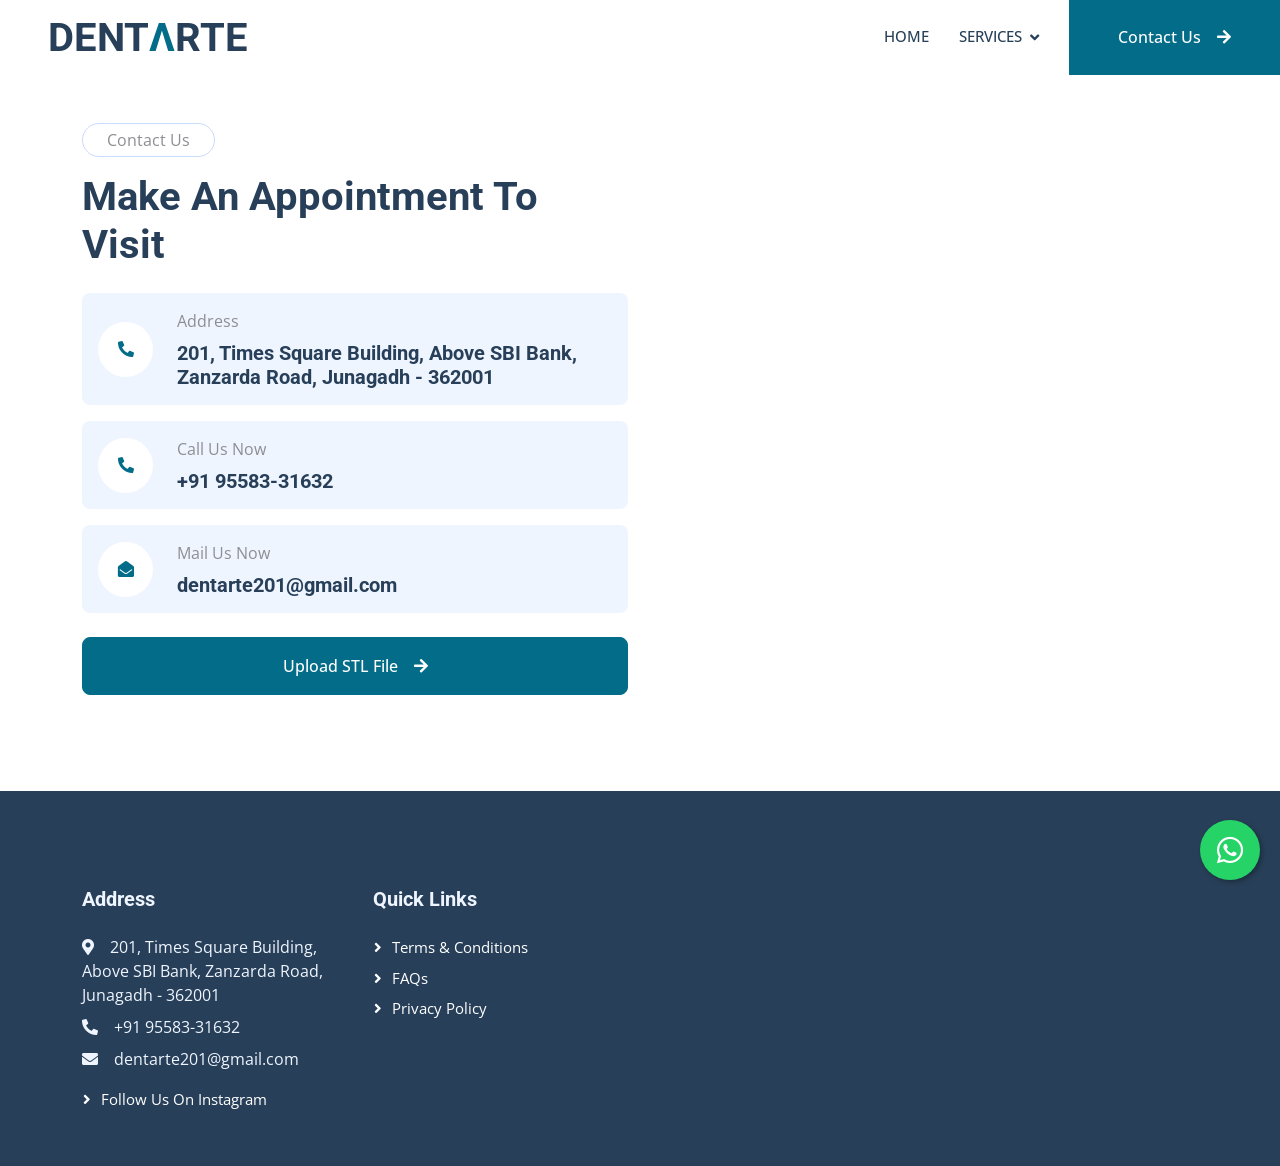
<file: contact.html>
<!DOCTYPE html>
<html lang="en">

<head>
    <meta charset="utf-8">
    <title>DENTARTE</title>
    <meta content="width=device-width, initial-scale=1.0" name="viewport">
    <meta content="" name="keywords">
    <meta content="" name="description">

    <!-- Favicon -->
    <link href="img/favicon.ico" rel="icon">

    <!-- Google Web Fonts -->
    <link rel="preconnect" href="https://fonts.googleapis.com">
    <link rel="preconnect" href="https://fonts.gstatic.com" crossorigin>
    <link href="https://fonts.googleapis.com/css2?family=Open+Sans:wght@400;500&family=Roboto:wght@500;700;900&display=swap" rel="stylesheet"> 

    <!-- Icon Font Stylesheet -->
    <link href="https://cdnjs.cloudflare.com/ajax/libs/font-awesome/5.10.0/css/all.min.css" rel="stylesheet">
    <link href="https://cdn.jsdelivr.net/npm/bootstrap-icons@1.4.1/font/bootstrap-icons.css" rel="stylesheet">

    <!-- Libraries Stylesheet -->
    <link href="lib/animate/animate.min.css" rel="stylesheet">
    <link href="lib/owlcarousel/assets/owl.carousel.min.css" rel="stylesheet">
    <link href="lib/tempusdominus/css/tempusdominus-bootstrap-4.min.css" rel="stylesheet" />

    <!-- Customized Bootstrap Stylesheet -->
    <link href="css/bootstrap.min.css" rel="stylesheet">

    <!-- Template Stylesheet -->
    <link href="css/style.css" rel="stylesheet">
</head>

<body>
    <!-- Spinner Start -->
    <div id="spinner" class="show bg-white position-fixed translate-middle w-100 vh-100 top-50 start-50 d-flex align-items-center justify-content-center">
        <div class="spinner-grow text-primary" style="width: 3rem; height: 3rem;" role="status">
            <span class="sr-only">Loading...</span>
        </div>
    </div>
    <!-- Spinner End -->




    <!-- Navbar Start -->
    <nav class="navbar navbar-expand-lg bg-white navbar-light sticky-top p-0 wow fadeIn" data-wow-delay="0.1s">
        <a href="index.html" class="navbar-brand d-flex align-items-center px-4 px-lg-5">
            <h1 class="m-0 text-secondary">DENT<span class="m-0 text-primary">Λ</span>RTE</h1>
        </a>
        <button type="button" class="navbar-toggler me-4" data-bs-toggle="collapse" data-bs-target="#navbarCollapse">
            <span class="navbar-toggler-icon"></span>
        </button>
        <div class="collapse navbar-collapse" id="navbarCollapse">
            <div class="navbar-nav ms-auto p-4 p-lg-0">
                <a href="index.html" class="nav-item nav-link">Home</a>
                <div class="nav-item dropdown">
                    <a href="#" class="nav-link dropdown-toggle" data-bs-toggle="dropdown">Services</a>
                    <div class="dropdown-menu rounded-0 rounded-bottom m-0">
                        <a href="service-details.html?service=crowns-bridges" class="dropdown-item">Crowns & Bridges</a>
                        <a href="service-details.html?service=implant-prosthesis" class="dropdown-item">Implant-Supported Prosthesis</a>
                        <a href="service-details.html?service=custom-abutments" class="dropdown-item">Custom Abutments</a>
                        <a href="service-details.html?service=orthodontic-tmj" class="dropdown-item">Orthodontic & TMJ Appliances</a>
                        <a href="service-details.html?service=surgical-diagnostic" class="dropdown-item">Surgical & Diagnostic Tools</a>
                        <a href="service-details.html?service=aesthetic-trial" class="dropdown-item">Aesthetic & Trial Aids</a>
                        <a href="service-details.html?service=case-planning" class="dropdown-item">Case Planning Assistance</a>
                        <a href="service-details.html?service=hybrid-denture" class="dropdown-item">Hybrid Denture Solutions</a>
                    </div>
                </div>
                <a href="contact.html" class="nav-item nav-link d-lg-none">Contact Us</a>
            </div>
            <a href="contact.html" class="btn btn-primary rounded-0 py-4 px-lg-5 d-none d-lg-block">Contact Us<i class="fa fa-arrow-right ms-3"></i></a>
        </div>
    </nav>
    <!-- Navbar End -->

    <!-- Flying Button Start -->
    <a href="https://wa.me/919558331632?text=Inquiry%20From%20The%20Website" class="whatsapp-float" target="_blank" rel="noopener">
      <i class="fab fa-whatsapp"></i>
    </a>
    <!-- Flying Button End -->




    <!-- Contact Start -->
    <div class="container-xxl py-5">
        <div class="container">
            <div class="row g-4">
                <div class="col-lg-6 wow fadeInUp" data-wow-delay="0.1s">
                    <p class="d-inline-block border rounded-pill py-1 px-4">Contact Us</p>
                    <h1 class="mb-4">Make An Appointment To Visit</h1>
                    <div class="bg-light rounded d-flex align-items-center p-3 mb-3">
                        <div class="d-flex flex-shrink-0 align-items-center justify-content-center rounded-circle bg-white" style="width: 55px; height: 55px;">
                            <i class="fa fa-phone-alt text-primary"></i>
                        </div>
                        <div class="ms-4">
                            <p class="mb-2">Address</p>
                            <h5 class="mb-0">201, Times Square Building, Above SBI Bank, Zanzarda Road, Junagadh - 362001</h5>
                        </div>
                    </div>
                    <div class="bg-light rounded d-flex align-items-center p-3 mb-3">
                        <div class="d-flex flex-shrink-0 align-items-center justify-content-center rounded-circle bg-white" style="width: 55px; height: 55px;">
                            <i class="fa fa-phone-alt text-primary"></i>
                        </div>
                        <div class="ms-4">
                            <p class="mb-2">Call Us Now</p>
                            <h5 class="mb-0">+91 95583-31632</h5>
                        </div>
                    </div>
                    <div class="bg-light rounded d-flex align-items-center p-3">
                        <div class="d-flex flex-shrink-0 align-items-center justify-content-center rounded-circle bg-white" style="width: 55px; height: 55px;">
                            <i class="fa fa-envelope-open text-primary"></i>
                        </div>
                        <div class="ms-4">
                            <p class="mb-2">Mail Us Now</p>
                            <h5 class="mb-0">dentarte201@gmail.com</h5>
                        </div>
                    </div>
                    <a href="https://forms.gle/ZaVVs6tW7pvvMtfs7" class="btn btn-primary rounded py-3 px-md-4 d-md-block mt-4 wow fadeInUp" data-wow-delay="0.1s" style="width: 100%">Upload STL File<i class="fa fa-arrow-right ms-3"></i></a>
                </div>
                <div class="col-lg-6 wow fadeIn" data-wow-delay="0.5s">
                    <div class="h-100" style="min-height: 400px;">
                        <iframe class="rounded w-100 h-100"
                        src="https://www.google.com/maps/embed?pb=!1m18!1m12!1m3!1d3711.6016171939723!2d70.43675438733241!3d21.523318929335648!2m3!1f0!2f0!3f0!3m2!1i1024!2i768!4f13.1!3m3!1m2!1s0x395801f2d85734e1%3A0x671cfcdc3a152982!2sDentarte%20Dental%20Lab!5e0!3m2!1sen!2sin!4v1758526009064!5m2!1sen!2sin"
                        frameborder="0" allowfullscreen="" aria-hidden="false"
                        tabindex="0"></iframe>
                    </div>
                </div>
            </div>
        </div>
    </div>
    <!-- Contact End -->


    <!-- Footer Start -->
    <div class="container-fluid bg-dark text-light footer mt-5 pt-5 wow fadeIn" data-wow-delay="0.1s">
        <div class="container py-5">
            <div class="row g-5">
                <div class="col-lg-3 col-md-6" style="min-width: 280px;">
                    <h5 class="text-light mb-4">Address</h5>
                    <p class="mb-2"><i class="fa fa-map-marker-alt me-3"></i>201, Times Square Building, Above SBI Bank, Zanzarda Road, Junagadh - 362001</p>
                    <p class="mb-2"><i class="fa fa-phone-alt me-3"></i>+91 95583-31632</p>
                    <p class="mb-2"><i class="fa fa-envelope me-3"></i>dentarte201@gmail.com</p>
                    <div class="d-flex pt-2">
                        <a class="btn btn-link" href="https://instagram.com/dentarte.dental.lab" target="_blank" rel="noopener">Follow us on Instagram</a>
                    </div>
                </div>
                <div class="col-lg-3 col-md-6">
                    <h5 class="text-light mb-4">Quick Links</h5>
                    <a class="btn btn-link" href="terms-and-conditions.html">Terms & Conditions</a>
                    <a class="btn btn-link" href="faqs.html">FAQs</a>
                    <a class="btn btn-link" href="privacy-policy.html">Privacy Policy</a>
                </div>
            </div>
        </div>
    </div>
    <!-- Footer End -->




    <!-- JavaScript Libraries -->
    <script src="https://code.jquery.com/jquery-3.4.1.min.js"></script>
    <script src="https://cdn.jsdelivr.net/npm/bootstrap@5.0.0/dist/js/bootstrap.bundle.min.js"></script>
    <script src="lib/wow/wow.min.js"></script>
    <script src="lib/easing/easing.min.js"></script>
    <script src="lib/waypoints/waypoints.min.js"></script>
    <script src="lib/counterup/counterup.min.js"></script>
    <script src="lib/owlcarousel/owl.carousel.min.js"></script>
    <script src="lib/tempusdominus/js/moment.min.js"></script>
    <script src="lib/tempusdominus/js/moment-timezone.min.js"></script>
    <script src="lib/tempusdominus/js/tempusdominus-bootstrap-4.min.js"></script>

    <!-- Template Javascript -->
    <script src="js/main.js"></script>
</body>

</html>
</file>
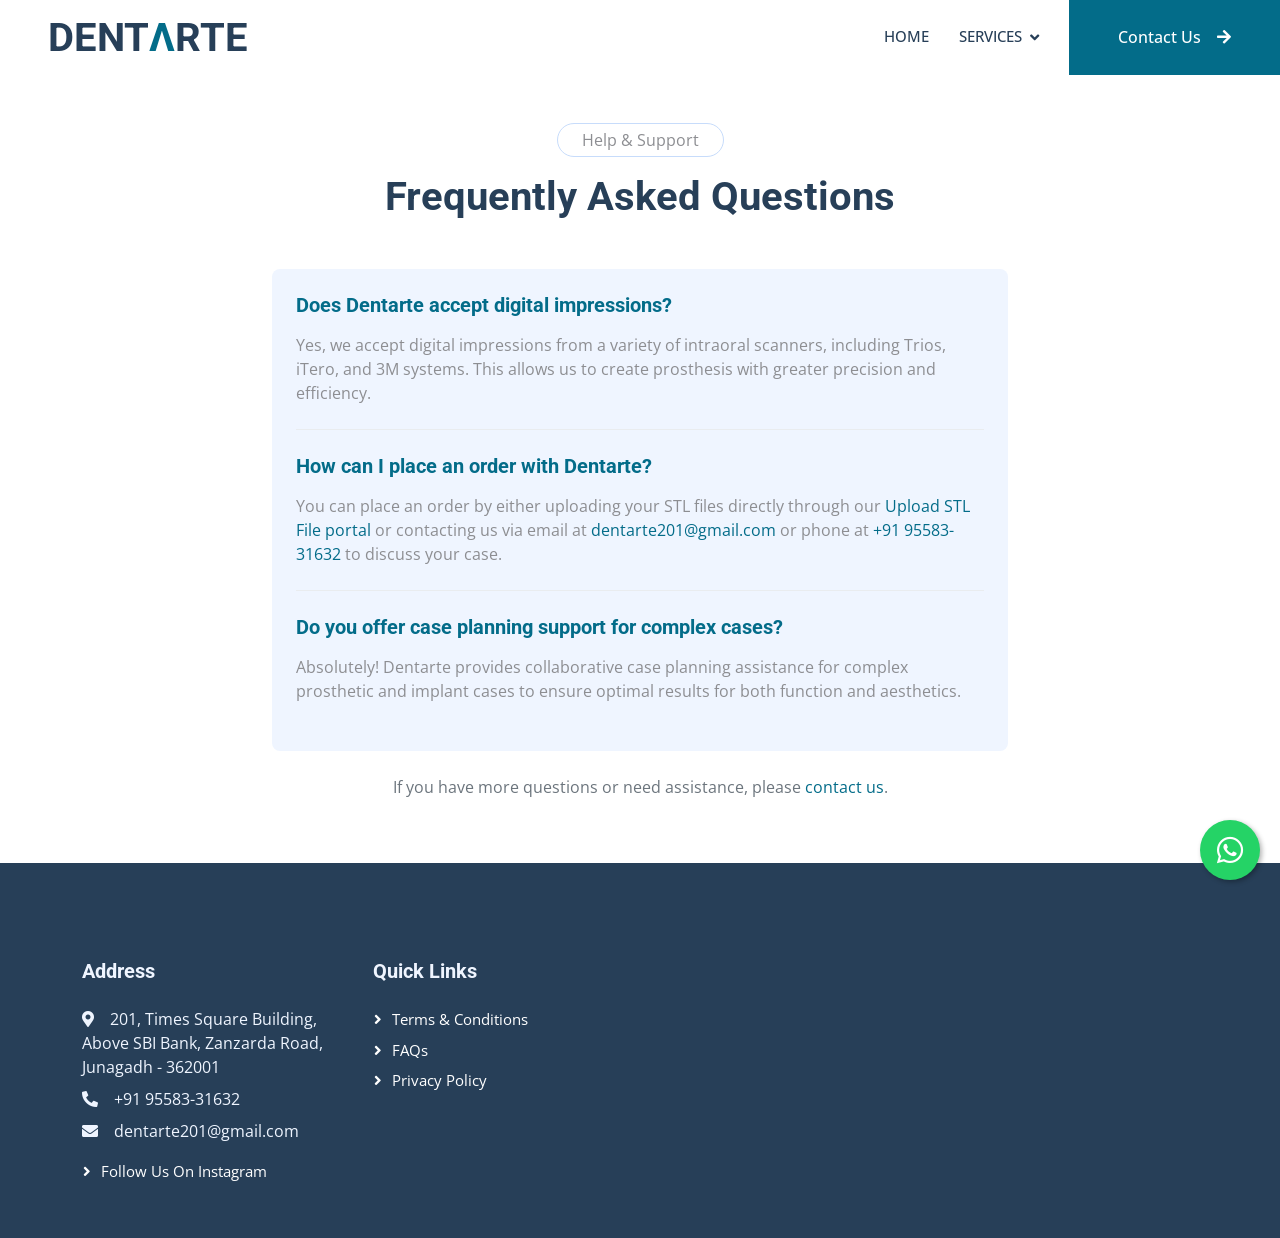
<file: faqs.html>
<!DOCTYPE html>
<html lang="en">

<head>
    <meta charset="utf-8">
    <title>FAQs - DENTARTE</title>
    <meta content="width=device-width, initial-scale=1.0" name="viewport">
    <meta content="Frequently Asked Questions about Dentarte Digital Dental Laboratory" name="keywords">
    <meta content="Get answers to frequently asked questions about Dentarte's dental services and digital laboratory processes" name="description">

    <!-- Favicon -->
    <link href="img/favicon.ico" rel="icon">

    <!-- Google Web Fonts -->
    <link rel="preconnect" href="https://fonts.googleapis.com">
    <link rel="preconnect" href="https://fonts.gstatic.com" crossorigin>
    <link href="https://fonts.googleapis.com/css2?family=Open+Sans:wght@400;500&family=Roboto:wght@500;700;900&display=swap" rel="stylesheet"> 

    <!-- Icon Font Stylesheet -->
    <link href="https://cdnjs.cloudflare.com/ajax/libs/font-awesome/5.10.0/css/all.min.css" rel="stylesheet">
    <link href="https://cdn.jsdelivr.net/npm/bootstrap-icons@1.4.1/font/bootstrap-icons.css" rel="stylesheet">

    <!-- Libraries Stylesheet -->
    <link href="lib/animate/animate.min.css" rel="stylesheet">
    <link href="lib/owlcarousel/assets/owl.carousel.min.css" rel="stylesheet">
    <link href="lib/tempusdominus/css/tempusdominus-bootstrap-4.min.css" rel="stylesheet" />

    <!-- Customized Bootstrap Stylesheet -->
    <link href="css/bootstrap.min.css" rel="stylesheet">

    <!-- Template Stylesheet -->
    <link href="css/style.css" rel="stylesheet">
    
    <!-- Custom Styles -->
    <style>
        .service-link {
            color: inherit !important;
            text-decoration: none !important;
        }
        .service-link:hover {
            color: inherit !important;
            text-decoration: none !important;
        }
        .service-link:visited {
            color: inherit !important;
            text-decoration: none !important;
        }
        .service-link:focus {
            color: inherit !important;
            text-decoration: none !important;
        }
        .faq-item {
            border-bottom: 1px solid #e9ecef;
            padding-bottom: 1.5rem;
            margin-bottom: 1.5rem;
        }
        .faq-item:last-child {
            border-bottom: none;
            margin-bottom: 0;
        }
    </style>
</head>

<body>
    <!-- Spinner Start -->
    <div id="spinner" class="show bg-white position-fixed translate-middle w-100 vh-100 top-50 start-50 d-flex align-items-center justify-content-center">
        <div class="spinner-grow text-primary" style="width: 3rem; height: 3rem;" role="status">
            <span class="sr-only">Loading...</span>
        </div>
    </div>
    <!-- Spinner End -->

    <!-- Navbar Start -->
    <nav class="navbar navbar-expand-lg bg-white navbar-light sticky-top p-0 wow fadeIn" data-wow-delay="0.1s">
        <a href="index.html" class="navbar-brand d-flex align-items-center px-4 px-lg-5">
            <h1 class="m-0 text-secondary">DENT<span class="m-0 text-primary">Λ</span>RTE</h1>
        </a>
        <button type="button" class="navbar-toggler me-4" data-bs-toggle="collapse" data-bs-target="#navbarCollapse">
            <span class="navbar-toggler-icon"></span>
        </button>
        <div class="collapse navbar-collapse" id="navbarCollapse">
            <div class="navbar-nav ms-auto p-4 p-lg-0">
                <a href="index.html" class="nav-item nav-link">Home</a>
                <div class="nav-item dropdown">
                    <a href="#" class="nav-link dropdown-toggle" data-bs-toggle="dropdown">Services</a>
                    <div class="dropdown-menu rounded-0 rounded-bottom m-0">
                        <a href="service-details.html?service=crowns-bridges" class="dropdown-item">Crowns & Bridges</a>
                        <a href="service-details.html?service=implant-prosthesis" class="dropdown-item">Implant-Supported Prosthesis</a>
                        <a href="service-details.html?service=custom-abutments" class="dropdown-item">Custom Abutments</a>
                        <a href="service-details.html?service=orthodontic-tmj" class="dropdown-item">Orthodontic & TMJ Appliances</a>
                        <a href="service-details.html?service=surgical-diagnostic" class="dropdown-item">Surgical & Diagnostic Tools</a>
                        <a href="service-details.html?service=aesthetic-trial" class="dropdown-item">Aesthetic & Trial Aids</a>
                        <a href="service-details.html?service=case-planning" class="dropdown-item">Case Planning Assistance</a>
                        <a href="service-details.html?service=hybrid-denture" class="dropdown-item">Hybrid Denture Solutions</a>
                    </div>
                    <a href="contact.html" class="nav-item nav-link d-lg-none">Contact Us</a>
                </div>
            </div>
            <a href="contact.html" class="btn btn-primary rounded-0 py-4 px-lg-5 d-none d-lg-block">Contact Us<i class="fa fa-arrow-right ms-3"></i></a>
        </div>
    </nav>
    <!-- Navbar End -->

    <!-- Flying Button Start -->
    <a href="https://wa.me/919558331632?text=Inquiry%20From%20The%20Website" class="whatsapp-float" target="_blank" rel="noopener">
      <i class="fab fa-whatsapp"></i>
    </a>
    <!-- Flying Button End -->

    <!-- FAQs Content Start -->
    <div class="container-xxl py-5">
        <div class="container">
            <div class="row justify-content-center">
                <div class="col-lg-8">
                    <div class="text-center mx-auto mb-5 wow fadeInUp" data-wow-delay="0.1s">
                        <p class="d-inline-block border rounded-pill py-1 px-4">Help & Support</p>
                        <h1>Frequently Asked Questions</h1>
                    </div>
                    
                    <div class="bg-light rounded p-4 wow fadeInUp" data-wow-delay="0.3s">
                        <div class="faq-content">
                            <!-- FAQ Item 1 -->
                            <div class="faq-item">
                                <h5 class="text-primary mb-3">
                                    Does Dentarte accept digital impressions?
                                </h5>
                                <p class="mb-0">Yes, we accept digital impressions from a variety of intraoral scanners, including Trios, iTero, and 3M systems. This allows us to create prosthesis with greater precision and efficiency.</p>
                            </div>

                            <!-- FAQ Item 2 -->
                            <div class="faq-item">
                                <h5 class="text-primary mb-3">
                                    How can I place an order with Dentarte?
                                </h5>
                                <p class="mb-0">You can place an order by either uploading your STL files directly through our <a href="https://forms.gle/ZaVVs6tW7pvvMtfs7" class="text-primary" target="_blank">Upload STL File portal</a> or contacting us via email at <a href="mailto:dentarte201@gmail.com" class="text-primary">dentarte201@gmail.com</a> or phone at <a href="tel:+919558331632" class="text-primary">+91 95583-31632</a> to discuss your case.</p>
                            </div>

                            <!-- FAQ Item 3 -->
                            <div class="faq-item">
                                <h5 class="text-primary mb-3">
                                    Do you offer case planning support for complex cases?
                                </h5>
                                <p class="mb-0">Absolutely! Dentarte provides collaborative case planning assistance for complex prosthetic and implant cases to ensure optimal results for both function and aesthetics.</p>
                            </div>
                        </div>
                    </div>

                    <div class="text-center mt-4 wow fadeInUp" data-wow-delay="0.5s">
                        <p class="text-muted">If you have more questions or need assistance, please <a href="contact.html" class="text-primary">contact us</a>.</p>
                    </div>
                </div>
            </div>
        </div>
    </div>
    <!-- FAQs Content End -->

    <!-- Footer Start -->
    <div class="container-fluid bg-dark text-light footer pt-5 wow fadeIn" data-wow-delay="0.1s">
        <div class="container py-5">
            <div class="row g-5">
                <div class="col-lg-3 col-md-6" style="min-width: 280px;">
                    <h5 class="text-light mb-4">Address</h5>
                    <p class="mb-2"><i class="fa fa-map-marker-alt me-3"></i>201, Times Square Building, Above SBI Bank, Zanzarda Road, Junagadh - 362001</p>
                    <p class="mb-2"><i class="fa fa-phone-alt me-3"></i>+91 95583-31632</p>
                    <p class="mb-2"><i class="fa fa-envelope me-3"></i>dentarte201@gmail.com</p>
                    <div class="d-flex pt-2">
                        <a class="btn btn-link" href="https://instagram.com/dentarte.dental.lab" target="_blank" rel="noopener">Follow us on Instagram</a>
                    </div>
                </div>
                <div class="col-lg-3 col-md-6">
                    <h5 class="text-light mb-4">Quick Links</h5>
                    <a class="btn btn-link" href="terms-and-conditions.html">Terms & Conditions</a>
                    <a class="btn btn-link" href="faqs.html">FAQs</a>
                    <a class="btn btn-link" href="privacy-policy.html">Privacy Policy</a>
                </div>
            </div>
        </div>
    </div>
    <!-- Footer End -->

    <!-- JavaScript Libraries -->
    <script src="https://code.jquery.com/jquery-3.4.1.min.js"></script>
    <script src="https://cdn.jsdelivr.net/npm/bootstrap@5.0.0/dist/js/bootstrap.bundle.min.js"></script>
    <script src="lib/wow/wow.min.js"></script>
    <script src="lib/easing/easing.min.js"></script>
    <script src="lib/waypoints/waypoints.min.js"></script>
    <script src="lib/counterup/counterup.min.js"></script>
    <script src="lib/owlcarousel/owl.carousel.min.js"></script>
    <script src="lib/tempusdominus/js/moment.min.js"></script>
    <script src="lib/tempusdominus/js/moment-timezone.min.js"></script>
    <script src="lib/tempusdominus/js/tempusdominus-bootstrap-4.min.js"></script>

    <!-- Template Javascript -->
    <script src="js/main.js"></script>
</body>

</html>
</file>
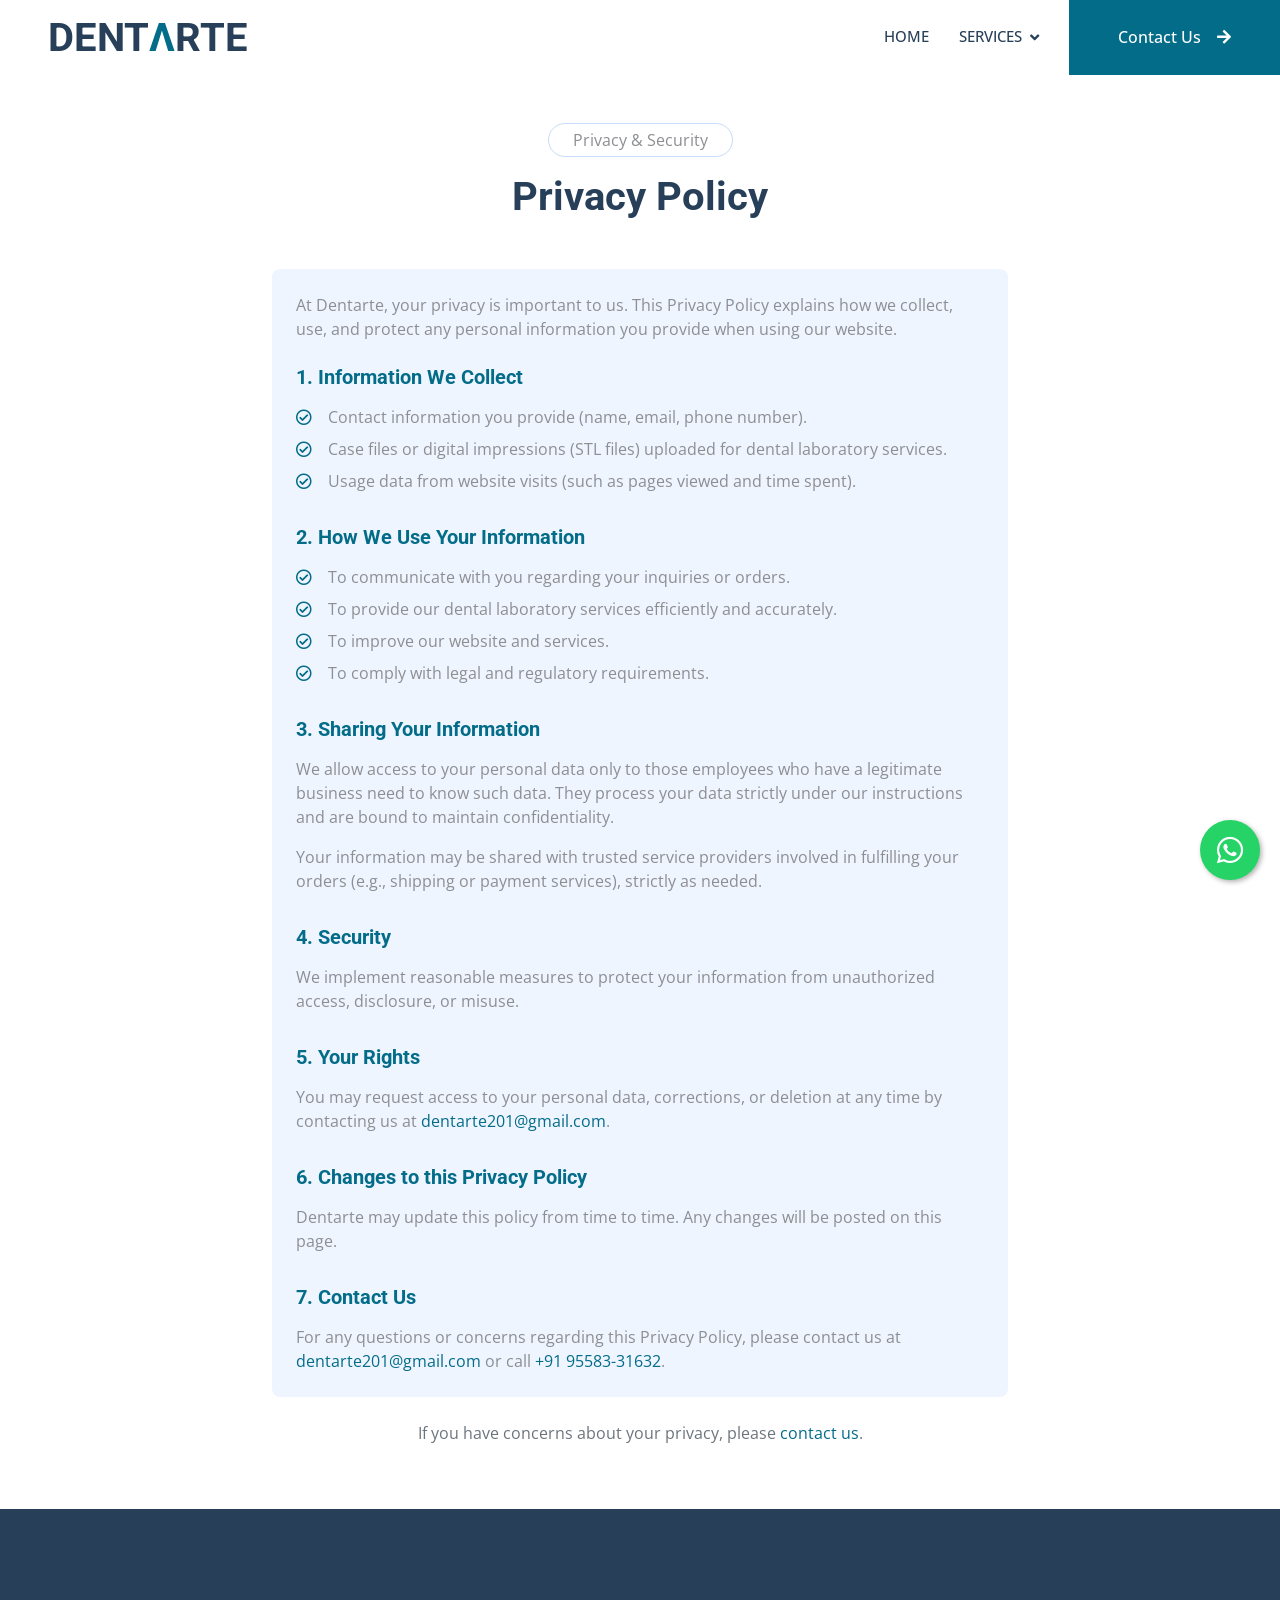
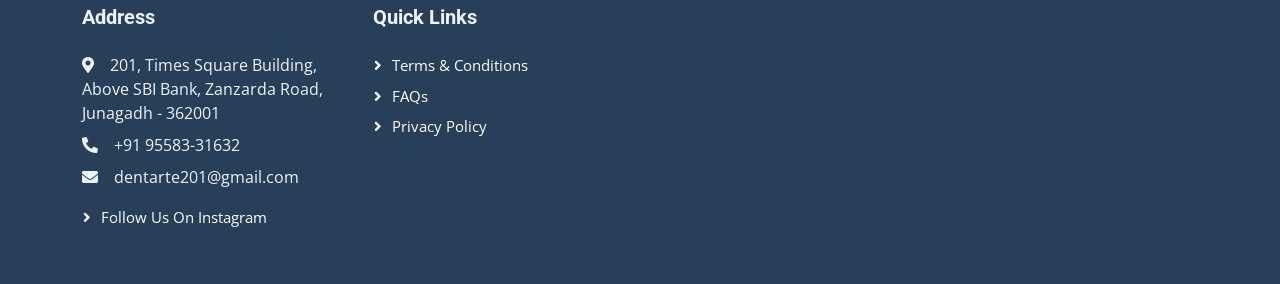
<file: privacy-policy.html>
<!DOCTYPE html>
<html lang="en">

<head>
    <meta charset="utf-8">
    <title>Privacy Policy - DENTARTE</title>
    <meta content="width=device-width, initial-scale=1.0" name="viewport">
    <meta content="Privacy Policy for Dentarte Digital Dental Laboratory" name="keywords">
    <meta content="Learn about Dentarte's privacy policy and how we protect your personal information and dental data" name="description">

    <!-- Favicon -->
    <link href="img/favicon.ico" rel="icon">

    <!-- Google Web Fonts -->
    <link rel="preconnect" href="https://fonts.googleapis.com">
    <link rel="preconnect" href="https://fonts.gstatic.com" crossorigin>
    <link href="https://fonts.googleapis.com/css2?family=Open+Sans:wght@400;500&family=Roboto:wght@500;700;900&display=swap" rel="stylesheet"> 

    <!-- Icon Font Stylesheet -->
    <link href="https://cdnjs.cloudflare.com/ajax/libs/font-awesome/5.10.0/css/all.min.css" rel="stylesheet">
    <link href="https://cdn.jsdelivr.net/npm/bootstrap-icons@1.4.1/font/bootstrap-icons.css" rel="stylesheet">

    <!-- Libraries Stylesheet -->
    <link href="lib/animate/animate.min.css" rel="stylesheet">
    <link href="lib/owlcarousel/assets/owl.carousel.min.css" rel="stylesheet">
    <link href="lib/tempusdominus/css/tempusdominus-bootstrap-4.min.css" rel="stylesheet" />

    <!-- Customized Bootstrap Stylesheet -->
    <link href="css/bootstrap.min.css" rel="stylesheet">

    <!-- Template Stylesheet -->
    <link href="css/style.css" rel="stylesheet">
    
    <!-- Custom Styles -->
    <style>
        .service-link {
            color: inherit !important;
            text-decoration: none !important;
        }
        .service-link:hover {
            color: inherit !important;
            text-decoration: none !important;
        }
        .service-link:visited {
            color: inherit !important;
            text-decoration: none !important;
        }
        .service-link:focus {
            color: inherit !important;
            text-decoration: none !important;
        }
        .privacy-section {
            margin-bottom: 2rem;
        }
        .privacy-section:last-child {
            margin-bottom: 0;
        }
    </style>
</head>

<body>
    <!-- Spinner Start -->
    <div id="spinner" class="show bg-white position-fixed translate-middle w-100 vh-100 top-50 start-50 d-flex align-items-center justify-content-center">
        <div class="spinner-grow text-primary" style="width: 3rem; height: 3rem;" role="status">
            <span class="sr-only">Loading...</span>
        </div>
    </div>
    <!-- Spinner End -->

    <!-- Navbar Start -->
    <nav class="navbar navbar-expand-lg bg-white navbar-light sticky-top p-0 wow fadeIn" data-wow-delay="0.1s">
        <a href="index.html" class="navbar-brand d-flex align-items-center px-4 px-lg-5">
            <h1 class="m-0 text-secondary">DENT<span class="m-0 text-primary">Λ</span>RTE</h1>
        </a>
        <button type="button" class="navbar-toggler me-4" data-bs-toggle="collapse" data-bs-target="#navbarCollapse">
            <span class="navbar-toggler-icon"></span>
        </button>
        <div class="collapse navbar-collapse" id="navbarCollapse">
            <div class="navbar-nav ms-auto p-4 p-lg-0">
                <a href="index.html" class="nav-item nav-link">Home</a>
                <div class="nav-item dropdown">
                    <a href="#" class="nav-link dropdown-toggle" data-bs-toggle="dropdown">Services</a>
                    <div class="dropdown-menu rounded-0 rounded-bottom m-0">
                        <a href="service-details.html?service=crowns-bridges" class="dropdown-item">Crowns & Bridges</a>
                        <a href="service-details.html?service=implant-prosthesis" class="dropdown-item">Implant-Supported Prosthesis</a>
                        <a href="service-details.html?service=custom-abutments" class="dropdown-item">Custom Abutments</a>
                        <a href="service-details.html?service=orthodontic-tmj" class="dropdown-item">Orthodontic & TMJ Appliances</a>
                        <a href="service-details.html?service=surgical-diagnostic" class="dropdown-item">Surgical & Diagnostic Tools</a>
                        <a href="service-details.html?service=aesthetic-trial" class="dropdown-item">Aesthetic & Trial Aids</a>
                        <a href="service-details.html?service=case-planning" class="dropdown-item">Case Planning Assistance</a>
                        <a href="service-details.html?service=hybrid-denture" class="dropdown-item">Hybrid Denture Solutions</a>
                    </div>
                    <a href="contact.html" class="nav-item nav-link d-lg-none">Contact Us</a>
                </div>
            </div>
            <a href="contact.html" class="btn btn-primary rounded-0 py-4 px-lg-5 d-none d-lg-block">Contact Us<i class="fa fa-arrow-right ms-3"></i></a>
        </div>
    </nav>
    <!-- Navbar End -->

    <!-- Flying Button Start -->
    <a href="https://wa.me/919558331632?text=Inquiry%20From%20The%20Website" class="whatsapp-float" target="_blank" rel="noopener">
      <i class="fab fa-whatsapp"></i>
    </a>
    <!-- Flying Button End -->

    <!-- Privacy Policy Content Start -->
    <div class="container-xxl py-5">
        <div class="container">
            <div class="row justify-content-center">
                <div class="col-lg-8">
                    <div class="text-center mx-auto mb-5 wow fadeInUp" data-wow-delay="0.1s">
                        <p class="d-inline-block border rounded-pill py-1 px-4">Privacy & Security</p>
                        <h1>Privacy Policy</h1>
                    </div>
                    
                    <div class="bg-light rounded p-4 wow fadeInUp" data-wow-delay="0.3s">
                        <div class="privacy-content">
                            <div class="mb-4">
                                <p class="mb-3">At Dentarte, your privacy is important to us. This Privacy Policy explains how we collect, use, and protect any personal information you provide when using our website.</p>
                            </div>

                            <!-- Section 1 -->
                            <div class="privacy-section">
                                <h5 class="text-primary mb-3">1. Information We Collect</h5>
                                <ul class="list-unstyled">
                                    <li class="mb-2"><i class="far fa-check-circle text-primary me-3"></i>Contact information you provide (name, email, phone number).</li>
                                    <li class="mb-2"><i class="far fa-check-circle text-primary me-3"></i>Case files or digital impressions (STL files) uploaded for dental laboratory services.</li>
                                    <li class="mb-2"><i class="far fa-check-circle text-primary me-3"></i>Usage data from website visits (such as pages viewed and time spent).</li>
                                </ul>
                            </div>

                            <!-- Section 2 -->
                            <div class="privacy-section">
                                <h5 class="text-primary mb-3">2. How We Use Your Information</h5>
                                <ul class="list-unstyled">
                                    <li class="mb-2"><i class="far fa-check-circle text-primary me-3"></i>To communicate with you regarding your inquiries or orders.</li>
                                    <li class="mb-2"><i class="far fa-check-circle text-primary me-3"></i>To provide our dental laboratory services efficiently and accurately.</li>
                                    <li class="mb-2"><i class="far fa-check-circle text-primary me-3"></i>To improve our website and services.</li>
                                    <li class="mb-2"><i class="far fa-check-circle text-primary me-3"></i>To comply with legal and regulatory requirements.</li>
                                </ul>
                            </div>

                            <!-- Section 3 -->
                            <div class="privacy-section">
                                <h5 class="text-primary mb-3">3. Sharing Your Information</h5>
                                <p class="mb-3">We allow access to your personal data only to those employees who have a legitimate business need to know such data. They process your data strictly under our instructions and are bound to maintain confidentiality.</p>
                                <p class="mb-0">Your information may be shared with trusted service providers involved in fulfilling your orders (e.g., shipping or payment services), strictly as needed.</p>
                            </div>

                            <!-- Section 4 -->
                            <div class="privacy-section">
                                <h5 class="text-primary mb-3">4. Security</h5>
                                <p class="mb-0">We implement reasonable measures to protect your information from unauthorized access, disclosure, or misuse.</p>
                            </div>

                            <!-- Section 5 -->
                            <div class="privacy-section">
                                <h5 class="text-primary mb-3">5. Your Rights</h5>
                                <p class="mb-0">You may request access to your personal data, corrections, or deletion at any time by contacting us at <a href="mailto:dentarte201@gmail.com" class="text-primary">dentarte201@gmail.com</a>.</p>
                            </div>

                            <!-- Section 6 -->
                            <div class="privacy-section">
                                <h5 class="text-primary mb-3">6. Changes to this Privacy Policy</h5>
                                <p class="mb-0">Dentarte may update this policy from time to time. Any changes will be posted on this page.</p>
                            </div>

                            <!-- Section 7 -->
                            <div class="privacy-section">
                                <h5 class="text-primary mb-3">7. Contact Us</h5>
                                <p class="mb-0">For any questions or concerns regarding this Privacy Policy, please contact us at <a href="mailto:dentarte201@gmail.com" class="text-primary">dentarte201@gmail.com</a> or call <a href="tel:+919558331632" class="text-primary">+91 95583-31632</a>.</p>
                            </div>
                        </div>
                    </div>

                    <div class="text-center mt-4 wow fadeInUp" data-wow-delay="0.5s">
                        <p class="text-muted">If you have concerns about your privacy, please <a href="contact.html" class="text-primary">contact us</a>.</p>
                    </div>
                </div>
            </div>
        </div>
    </div>
    <!-- Privacy Policy Content End -->

    <!-- Footer Start -->
    <div class="container-fluid bg-dark text-light footer pt-5 wow fadeIn" data-wow-delay="0.1s">
        <div class="container py-5">
            <div class="row g-5">
                <div class="col-lg-3 col-md-6" style="min-width: 280px;">
                    <h5 class="text-light mb-4">Address</h5>
                    <p class="mb-2"><i class="fa fa-map-marker-alt me-3"></i>201, Times Square Building, Above SBI Bank, Zanzarda Road, Junagadh - 362001</p>
                    <p class="mb-2"><i class="fa fa-phone-alt me-3"></i>+91 95583-31632</p>
                    <p class="mb-2"><i class="fa fa-envelope me-3"></i>dentarte201@gmail.com</p>
                    <div class="d-flex pt-2">
                        <a class="btn btn-link" href="https://instagram.com/dentarte.dental.lab" target="_blank" rel="noopener">Follow us on Instagram</a>
                    </div>
                </div>
                <div class="col-lg-3 col-md-6">
                    <h5 class="text-light mb-4">Quick Links</h5>
                    <a class="btn btn-link" href="terms-and-conditions.html">Terms & Conditions</a>
                    <a class="btn btn-link" href="faqs.html">FAQs</a>
                    <a class="btn btn-link" href="privacy-policy.html">Privacy Policy</a>
                </div>
            </div>
        </div>
    </div>
    <!-- Footer End -->

    <!-- JavaScript Libraries -->
    <script src="https://code.jquery.com/jquery-3.4.1.min.js"></script>
    <script src="https://cdn.jsdelivr.net/npm/bootstrap@5.0.0/dist/js/bootstrap.bundle.min.js"></script>
    <script src="lib/wow/wow.min.js"></script>
    <script src="lib/easing/easing.min.js"></script>
    <script src="lib/waypoints/waypoints.min.js"></script>
    <script src="lib/counterup/counterup.min.js"></script>
    <script src="lib/owlcarousel/owl.carousel.min.js"></script>
    <script src="lib/tempusdominus/js/moment.min.js"></script>
    <script src="lib/tempusdominus/js/moment-timezone.min.js"></script>
    <script src="lib/tempusdominus/js/tempusdominus-bootstrap-4.min.js"></script>

    <!-- Template Javascript -->
    <script src="js/main.js"></script>
</body>

</html>
</file>
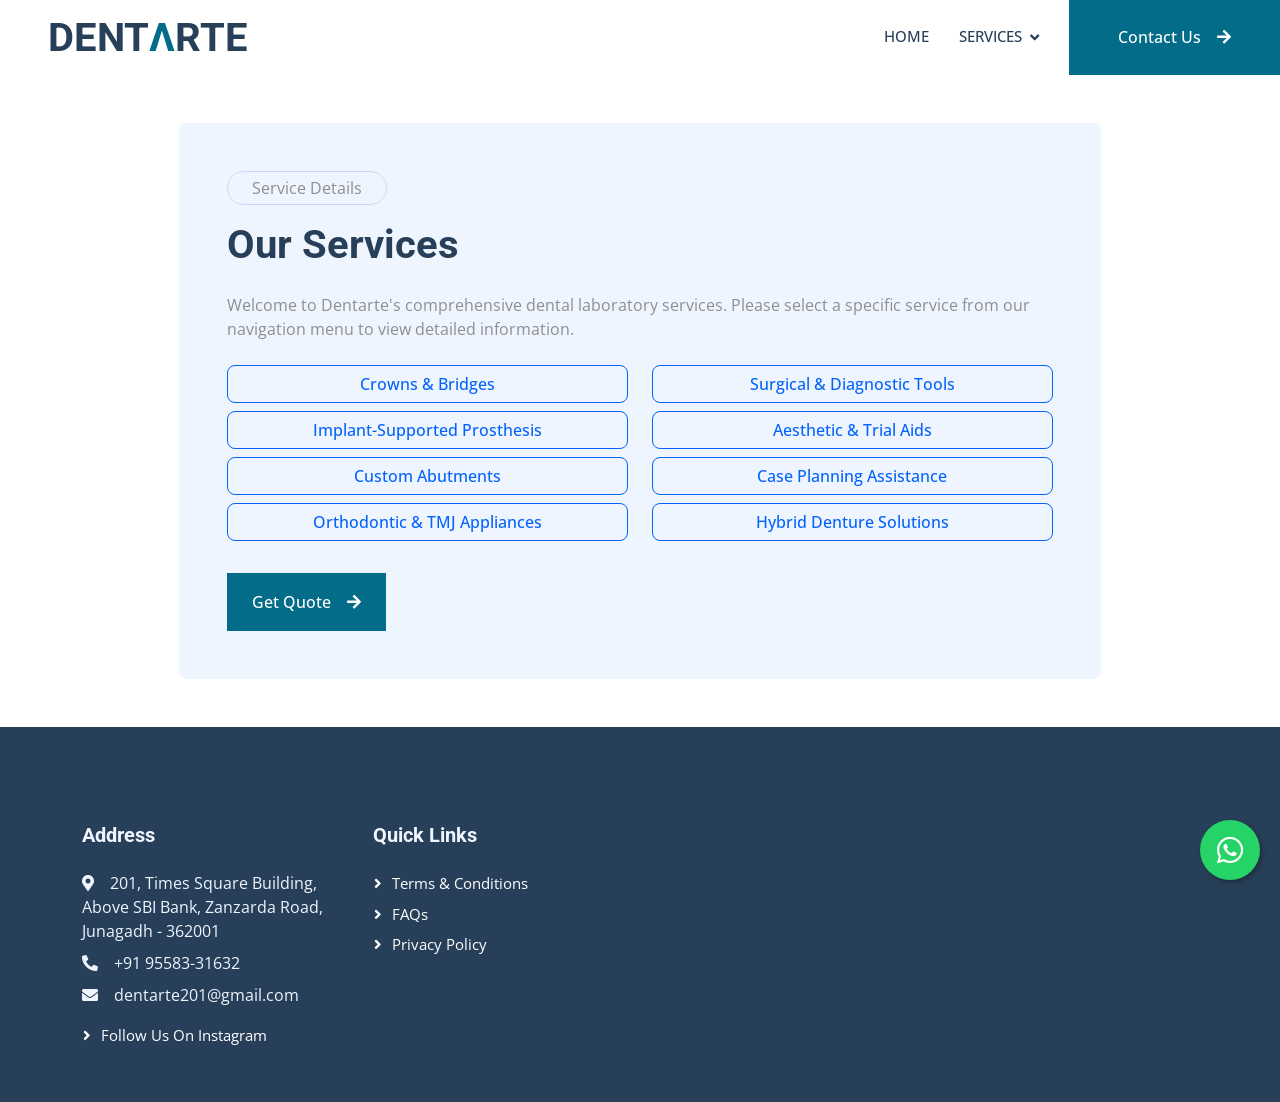
<file: service-details.html>
<!DOCTYPE html>
<html lang="en">

<head>
    <meta charset="utf-8">
    <title>DENTARTE - Service Details</title>
    <meta content="width=device-width, initial-scale=1.0" name="viewport">
    <meta content="" name="keywords">
    <meta content="" name="description">

    <!-- Favicon -->
    <link href="img/favicon.ico" rel="icon">

    <!-- Google Web Fonts -->
    <link rel="preconnect" href="https://fonts.googleapis.com">
    <link rel="preconnect" href="https://fonts.gstatic.com" crossorigin>
    <link href="https://fonts.googleapis.com/css2?family=Open+Sans:wght@400;500&family=Roboto:wght@500;700;900&display=swap" rel="stylesheet"> 

    <!-- Icon Font Stylesheet -->
    <link href="https://cdnjs.cloudflare.com/ajax/libs/font-awesome/5.10.0/css/all.min.css" rel="stylesheet">
    <link href="https://cdn.jsdelivr.net/npm/bootstrap-icons@1.4.1/font/bootstrap-icons.css" rel="stylesheet">

    <!-- Libraries Stylesheet -->
    <link href="lib/animate/animate.min.css" rel="stylesheet">
    <link href="lib/owlcarousel/assets/owl.carousel.min.css" rel="stylesheet">
    <link href="lib/tempusdominus/css/tempusdominus-bootstrap-4.min.css" rel="stylesheet" />

    <!-- Customized Bootstrap Stylesheet -->
    <link href="css/bootstrap.min.css" rel="stylesheet">

    <!-- Template Stylesheet -->
    <link href="css/style.css" rel="stylesheet">
</head>

<body>
    <!-- Spinner Start -->
    <div id="spinner" class="show bg-white position-fixed translate-middle w-100 vh-100 top-50 start-50 d-flex align-items-center justify-content-center">
        <div class="spinner-grow text-primary" style="width: 3rem; height: 3rem;" role="status">
            <span class="sr-only">Loading...</span>
        </div>
    </div>
    <!-- Spinner End -->


    <!-- Navbar Start -->
    <nav class="navbar navbar-expand-lg bg-white navbar-light sticky-top p-0 wow fadeIn" data-wow-delay="0.1s">
        <a href="index.html" class="navbar-brand d-flex align-items-center px-4 px-lg-5">
            <h1 class="m-0 text-secondary">DENT<span class="m-0 text-primary">Λ</span>RTE</h1>
        </a>
        <button type="button" class="navbar-toggler me-4" data-bs-toggle="collapse" data-bs-target="#navbarCollapse">
            <span class="navbar-toggler-icon"></span>
        </button>
        <div class="collapse navbar-collapse" id="navbarCollapse">
            <div class="navbar-nav ms-auto p-4 p-lg-0">
                <a href="index.html" class="nav-item nav-link">Home</a>
                <div class="nav-item dropdown">
                    <a href="#" class="nav-link dropdown-toggle" data-bs-toggle="dropdown">Services</a>
                    <div class="dropdown-menu rounded-0 rounded-bottom m-0">
                        <a href="service-details.html?service=crowns-bridges" class="dropdown-item">Crowns & Bridges</a>
                        <a href="service-details.html?service=implant-prosthesis" class="dropdown-item">Implant-Supported Prosthesis</a>
                        <a href="service-details.html?service=custom-abutments" class="dropdown-item">Custom Abutments</a>
                        <a href="service-details.html?service=orthodontic-tmj" class="dropdown-item">Orthodontic & TMJ Appliances</a>
                        <a href="service-details.html?service=surgical-diagnostic" class="dropdown-item">Surgical & Diagnostic Tools</a>
                        <a href="service-details.html?service=aesthetic-trial" class="dropdown-item">Aesthetic & Trial Aids</a>
                        <a href="service-details.html?service=case-planning" class="dropdown-item">Case Planning Assistance</a>
                        <a href="service-details.html?service=hybrid-denture" class="dropdown-item">Hybrid Denture Solutions</a>
                    </div>
                </div>
                <a href="contact.html" class="nav-item nav-link d-lg-none">Contact Us</a>
            </div>
            <a href="contact.html" class="btn btn-primary rounded-0 py-4 px-lg-5 d-none d-lg-block">Contact Us<i class="fa fa-arrow-right ms-3"></i></a>
        </div>
    </nav>
    <!-- Navbar End -->

    <!-- Flying Button Start -->
    <a href="https://wa.me/919558331632?text=Inquiry%20From%20The%20Website" class="whatsapp-float" target="_blank" rel="noopener">
      <i class="fab fa-whatsapp"></i>
    </a>
    <!-- Flying Button End -->


    <!-- Service Details Start -->
    <div class="container-xxl py-5">
        <div class="container">
            <div class="row g-5 justify-content-center">
                <div class="col-lg-10 wow fadeIn" data-wow-delay="0.1s">
                    <div class="bg-light rounded p-5">
                        <p class="d-inline-block border rounded-pill py-1 px-4">Service Details</p>
                        <h1 id="service-title" class="mb-4">Service Title</h1>
                        <div id="service-content">
                            <!-- Service content will be dynamically loaded here -->
                        </div>
                        <div class="mt-4">
                            <a href="contact.html" class="btn btn-primary rounded-0 py-3 px-md-4">Get Quote<i class="fa fa-arrow-right ms-3"></i></a>
                        </div>
                    </div>
                </div>
            </div>
        </div>
    </div>
    <!-- Service Details End -->


    <!-- Footer Start -->
    <div class="container-fluid bg-dark text-light footer pt-5 wow fadeIn" data-wow-delay="0.1s">
        <div class="container py-5">
            <div class="row g-5">
                <div class="col-lg-3 col-md-6" style="min-width: 280px;">
                    <h5 class="text-light mb-4">Address</h5>
                    <p class="mb-2"><i class="fa fa-map-marker-alt me-3"></i>201, Times Square Building, Above SBI Bank, Zanzarda Road, Junagadh - 362001</p>
                    <p class="mb-2"><i class="fa fa-phone-alt me-3"></i>+91 95583-31632</p>
                    <p class="mb-2"><i class="fa fa-envelope me-3"></i>dentarte201@gmail.com</p>
                    <div class="d-flex pt-2">
                        <a class="btn btn-link" href="https://instagram.com/dentarte.dental.lab" target="_blank" rel="noopener">Follow us on Instagram</a>
                    </div>
                </div>
                <div class="col-lg-3 col-md-6">
                    <h5 class="text-light mb-4">Quick Links</h5>
                    <a class="btn btn-link" href="terms-and-conditions.html">Terms & Conditions</a>
                    <a class="btn btn-link" href="faqs.html">FAQs</a>
                    <a class="btn btn-link" href="privacy-policy.html">Privacy Policy</a>
                </div>
            </div>
        </div>
    </div>
    <!-- Footer End -->

    <!-- JavaScript Libraries -->
    <script src="https://code.jquery.com/jquery-3.4.1.min.js"></script>
    <script src="https://cdn.jsdelivr.net/npm/bootstrap@5.0.0/dist/js/bootstrap.bundle.min.js"></script>
    <script src="lib/wow/wow.min.js"></script>
    <script src="lib/easing/easing.min.js"></script>
    <script src="lib/waypoints/waypoints.min.js"></script>
    <script src="lib/counterup/counterup.min.js"></script>
    <script src="lib/owlcarousel/owl.carousel.min.js"></script>
    <script src="lib/tempusdominus/js/moment.min.js"></script>
    <script src="lib/tempusdominus/js/moment-timezone.min.js"></script>
    <script src="lib/tempusdominus/js/tempusdominus-bootstrap-4.min.js"></script>

    <!-- Template Javascript -->
    <script src="js/main.js"></script>

    <!-- Service Details Script -->
    <script>
        // Service data
        const services = {
            'crowns-bridges': {
                title: 'Crowns & Bridges',
                content: `
                    <p class="mb-4">Our Crowns & Bridges service provides high-quality dental prosthesis that restore both function and aesthetics to your patients' smiles.</p>
                    <h5 class="mb-3">What We Offer:</h5>
                    <ul class="list-unstyled mb-4">
                        <li class="mb-2"><i class="fa fa-check text-primary me-2"></i>Zirconia Restorations</li>
                        <li class="mb-2"><i class="fa fa-check text-primary me-2"></i>PFM (Porcelain-Fused-to-Metal)</li>
                        <li class="mb-2"><i class="fa fa-check text-primary me-2"></i>E.max Lithium Disilicate</li>
                    </ul>
                    <p class="mb-4">We use the latest materials and techniques to ensure durable, natural-looking crowns and bridges that meet the highest standards of dental care.</p>
                `
            },
            'implant-prosthesis': {
                title: 'Implant-Supported Prosthesis',
                content: `
                    <p class="mb-4">Advanced implant-supported prosthesis solutions for comprehensive dental rehabilitation and restoration.</p>
                    <h5 class="mb-3">Our Services Include:</h5>
                    <ul class="list-unstyled mb-4">
                        <li class="mb-2"><i class="fa fa-check text-primary me-2"></i>Screw-Retained Implant Prosthesis</li>
                        <li class="mb-2"><i class="fa fa-check text-primary me-2"></i>Cement-Retained Implant Prosthesis</li>
                        <li class="mb-2"><i class="fa fa-check text-primary me-2"></i>Paulo Malo Prosthesis</li>
                        <li class="mb-2"><i class="fa fa-check text-primary me-2"></i>Metal-Free Implant Prosthesis</li>
                        <li class="mb-2"><i class="fa fa-check text-primary me-2"></i>Implant Temporaries</li>
                    </ul>
                    <p class="mb-4">Precision-crafted implant prostheses designed for optimal function, comfort, and aesthetics.</p>
                `
            },
            'custom-abutments': {
                title: 'Custom Abutments',
                content: `
                    <p class="mb-4">Patient-specific abutments tailored for accuracy and perfect fit in implant dentistry.</p>
                    <h5 class="mb-3">Key Features:</h5>
                    <ul class="list-unstyled mb-4">
                        <li class="mb-2"><i class="fa fa-check text-primary me-2"></i>Custom-designed for each patient</li>
                        <li class="mb-2"><i class="fa fa-check text-primary me-2"></i>Precise fit and alignment</li>
                        <li class="mb-2"><i class="fa fa-check text-primary me-2"></i>High-quality materials</li>
                        <li class="mb-2"><i class="fa fa-check text-primary me-2"></i>Optimal aesthetics and function</li>
                    </ul>
                    <p class="mb-4">Our custom abutments ensure the perfect foundation for your implant restorations.</p>
                `
            },
            'orthodontic-tmj': {
                title: 'Orthodontic & TMJ Appliances',
                content: `
                    <p class="mb-4">Comprehensive orthodontic and TMJ appliance solutions for optimal dental health and function.</p>
                    <h5 class="mb-3">Available Appliances:</h5>
                    <ul class="list-unstyled mb-4">
                        <li class="mb-2"><i class="fa fa-check text-primary me-2"></i>Essix Retainers (Per Arch)</li>
                        <li class="mb-2"><i class="fa fa-check text-primary me-2"></i>Night Guards (Soft & Hard)</li>
                        <li class="mb-2"><i class="fa fa-check text-primary me-2"></i>Deprogrammer</li>
                        <li class="mb-2"><i class="fa fa-check text-primary me-2"></i>Kois Deprogrammer</li>
                        <li class="mb-2"><i class="fa fa-check text-primary me-2"></i>Lucia Jig</li>
                    </ul>
                    <p class="mb-4">Precision-crafted appliances designed to address specific orthodontic and TMJ treatment needs.</p>
                `
            },
            'surgical-diagnostic': {
                title: 'Surgical & Diagnostic Tools',
                content: `
                    <p class="mb-4">Advanced surgical guides and diagnostic tools for precise dental procedures and treatment planning.</p>
                    <h5 class="mb-3">Our Tools Include:</h5>
                    <ul class="list-unstyled mb-4">
                        <li class="mb-2"><i class="fa fa-check text-primary me-2"></i>Surgical Guides</li>
                        <li class="mb-2"><i class="fa fa-check text-primary me-2"></i>Digital Wax-Ups with Model Print</li>
                        <li class="mb-2"><i class="fa fa-check text-primary me-2"></i>3D Models (Half & Full Arch)</li>
                    </ul>
                    <p class="mb-4">State-of-the-art tools that enhance precision and improve treatment outcomes.</p>
                `
            },
            'aesthetic-trial': {
                title: 'Aesthetic & Trial Aids',
                content: `
                    <p class="mb-4">Comprehensive aesthetic solutions and trial aids for optimal treatment planning and patient satisfaction.</p>
                    <h5 class="mb-3">Our Aesthetic Solutions:</h5>
                    <ul class="list-unstyled mb-4">
                        <li class="mb-2"><i class="fa fa-check text-primary me-2"></i>PMMA Temporaries</li>
                        <li class="mb-2"><i class="fa fa-check text-primary me-2"></i>Wax Mockups</li>
                        <li class="mb-2"><i class="fa fa-check text-primary me-2"></i>Bleaching Trays</li>
                    </ul>
                    <p class="mb-4">High-quality aesthetic aids that help visualize and achieve the desired treatment outcomes.</p>
                `
            },
            'case-planning': {
                title: 'Case Planning Assistance',
                content: `
                    <p class="mb-4">Collaborative case planning support for complex prosthetic and implant cases because great outcomes start with smart planning.</p>
                    <h5 class="mb-3">Our Planning Services:</h5>
                    <ul class="list-unstyled mb-4">
                        <li class="mb-2"><i class="fa fa-check text-primary me-2"></i>Treatment Planning Consultation</li>
                        <li class="mb-2"><i class="fa fa-check text-primary me-2"></i>Digital Case Analysis</li>
                        <li class="mb-2"><i class="fa fa-check text-primary me-2"></i>Material Selection Guidance</li>
                        <li class="mb-2"><i class="fa fa-check text-primary me-2"></i>Timeline Planning</li>
                    </ul>
                    <p class="mb-4">Expert guidance to ensure optimal treatment planning and successful case outcomes.</p>
                `
            },
            'hybrid-denture': {
                title: 'Hybrid Denture Solutions',
                content: `
                    <p class="mb-4">Fixed-removable solutions for full-arch rehabilitation providing optimal function and aesthetics.</p>
                    <h5 class="mb-3">Hybrid Solutions Include:</h5>
                    <ul class="list-unstyled mb-4">
                        <li class="mb-2"><i class="fa fa-check text-primary me-2"></i>Full-Arch Rehabilitation</li>
                        <li class="mb-2"><i class="fa fa-check text-primary me-2"></i>Fixed-Removable Design</li>
                        <li class="mb-2"><i class="fa fa-check text-primary me-2"></i>Implant-Supported</li>
                        <li class="mb-2"><i class="fa fa-check text-primary me-2"></i>Optimal Function & Aesthetics</li>
                    </ul>
                    <p class="mb-4">Advanced hybrid denture solutions that combine the benefits of fixed and removable prosthetics.</p>
                `
            }
        };

        // Function to get URL parameter
        function getUrlParameter(name) {
            name = name.replace(/[\[]/, '\\[').replace(/[\]]/, '\\]');
            var regex = new RegExp('[\\?&]' + name + '=([^&#]*)');
            var results = regex.exec(location.search);
            return results === null ? '' : decodeURIComponent(results[1].replace(/\+/g, ' '));
        }

        // Load service content based on URL parameter
        function loadServiceContent() {
            const serviceParam = getUrlParameter('service');
            const service = services[serviceParam];
            
            if (service) {
                document.getElementById('service-title').textContent = service.title;
                document.getElementById('service-content').innerHTML = service.content;
                document.title = `DENTARTE - ${service.title}`;
            } else {
                // Default content if no service parameter or invalid service
                document.getElementById('service-title').textContent = 'Our Services';
                document.getElementById('service-content').innerHTML = `
                    <p class="mb-4">Welcome to Dentarte's comprehensive dental laboratory services. Please select a specific service from our navigation menu to view detailed information.</p>
                    <div class="row g-4">
                        <div class="col-md-6">
                            <a href="service-details.html?service=crowns-bridges" class="btn btn-outline-primary w-100 mb-2">Crowns & Bridges</a>
                            <a href="service-details.html?service=implant-prosthesis" class="btn btn-outline-primary w-100 mb-2">Implant-Supported Prosthesis</a>
                            <a href="service-details.html?service=custom-abutments" class="btn btn-outline-primary w-100 mb-2">Custom Abutments</a>
                            <a href="service-details.html?service=orthodontic-tmj" class="btn btn-outline-primary w-100 mb-2">Orthodontic & TMJ Appliances</a>
                        </div>
                        <div class="col-md-6">
                            <a href="service-details.html?service=surgical-diagnostic" class="btn btn-outline-primary w-100 mb-2">Surgical & Diagnostic Tools</a>
                            <a href="service-details.html?service=aesthetic-trial" class="btn btn-outline-primary w-100 mb-2">Aesthetic & Trial Aids</a>
                            <a href="service-details.html?service=case-planning" class="btn btn-outline-primary w-100 mb-2">Case Planning Assistance</a>
                            <a href="service-details.html?service=hybrid-denture" class="btn btn-outline-primary w-100 mb-2">Hybrid Denture Solutions</a>
                        </div>
                    </div>
                `;
            }
        }

        // Load content when page loads
        document.addEventListener('DOMContentLoaded', loadServiceContent);
    </script>
</body>

</html>
</file>
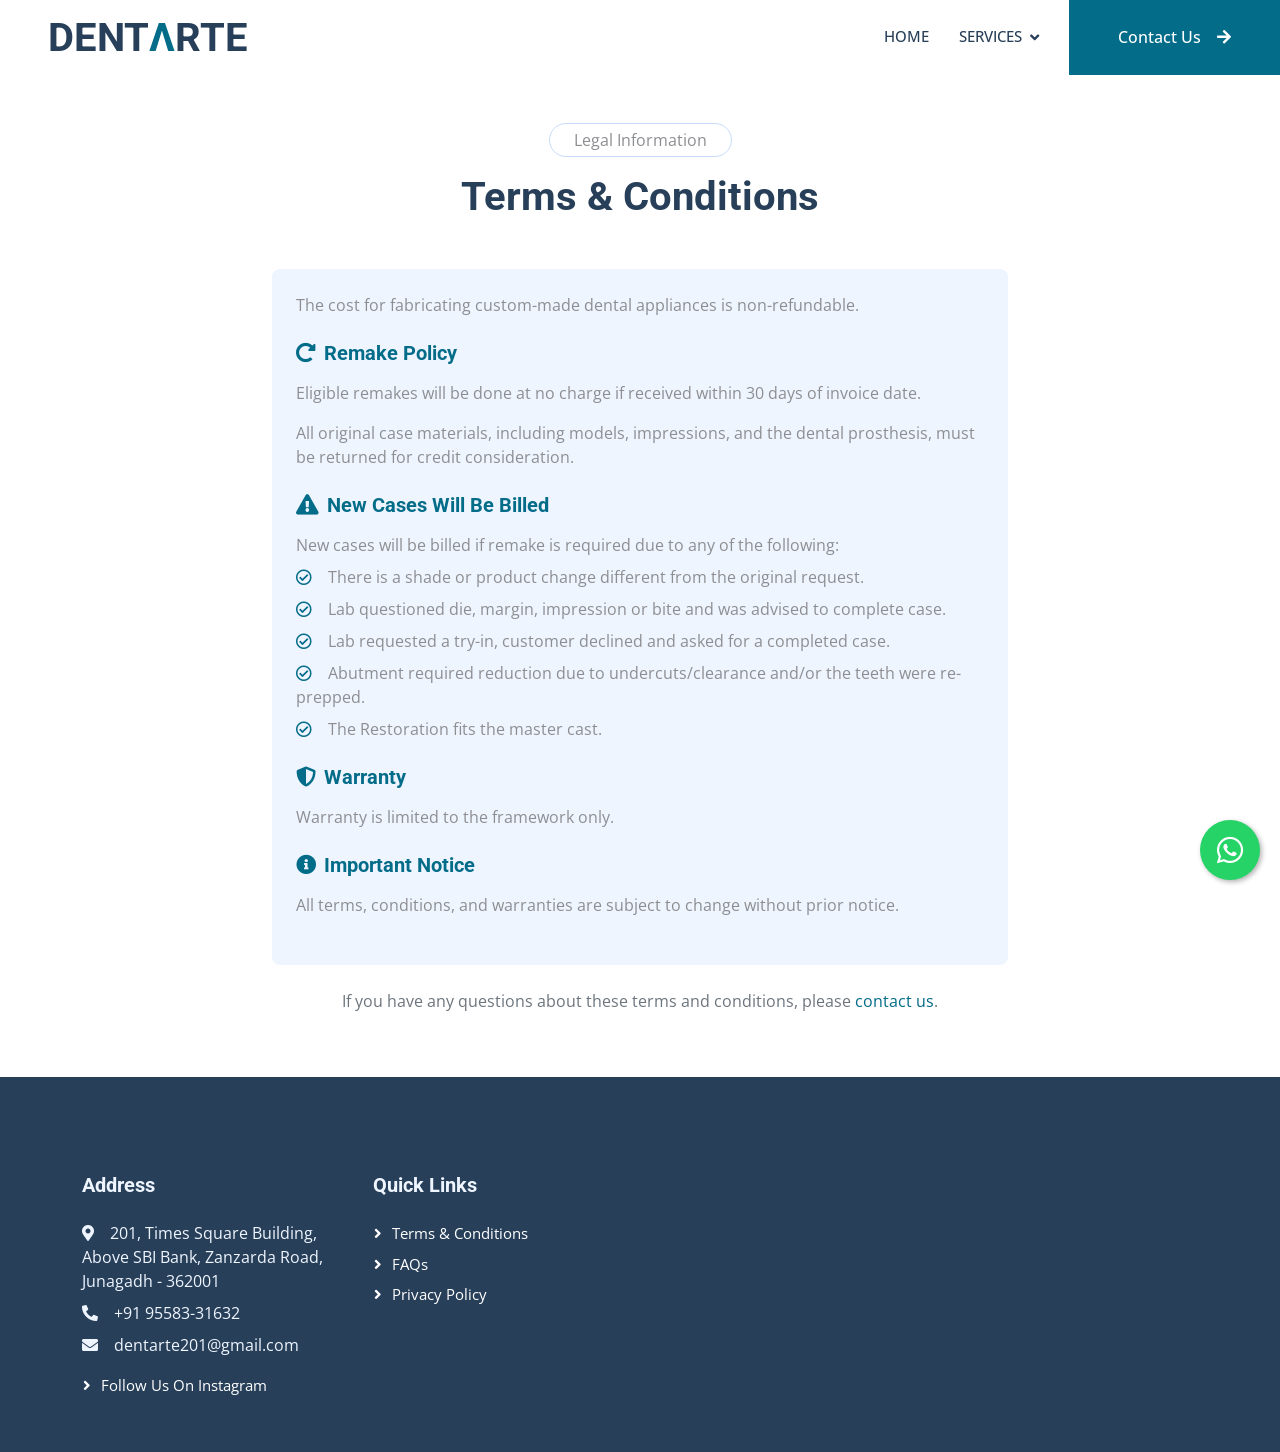
<file: terms-and-conditions.html>
<!DOCTYPE html>
<html lang="en">

<head>
    <meta charset="utf-8">
    <title>Terms & Conditions - DENTARTE</title>
    <meta content="width=device-width, initial-scale=1.0" name="viewport">
    <meta content="Terms and Conditions for Dentarte Digital Dental Laboratory" name="keywords">
    <meta content="Terms and conditions for Dentarte's custom dental appliances and services" name="description">

    <!-- Favicon -->
    <link href="img/favicon.ico" rel="icon">

    <!-- Google Web Fonts -->
    <link rel="preconnect" href="https://fonts.googleapis.com">
    <link rel="preconnect" href="https://fonts.gstatic.com" crossorigin>
    <link href="https://fonts.googleapis.com/css2?family=Open+Sans:wght@400;500&family=Roboto:wght@500;700;900&display=swap" rel="stylesheet"> 

    <!-- Icon Font Stylesheet -->
    <link href="https://cdnjs.cloudflare.com/ajax/libs/font-awesome/5.10.0/css/all.min.css" rel="stylesheet">
    <link href="https://cdn.jsdelivr.net/npm/bootstrap-icons@1.4.1/font/bootstrap-icons.css" rel="stylesheet">

    <!-- Libraries Stylesheet -->
    <link href="lib/animate/animate.min.css" rel="stylesheet">
    <link href="lib/owlcarousel/assets/owl.carousel.min.css" rel="stylesheet">
    <link href="lib/tempusdominus/css/tempusdominus-bootstrap-4.min.css" rel="stylesheet" />

    <!-- Customized Bootstrap Stylesheet -->
    <link href="css/bootstrap.min.css" rel="stylesheet">

    <!-- Template Stylesheet -->
    <link href="css/style.css" rel="stylesheet">
    
    <!-- Custom Styles -->
    <style>
        .service-link {
            color: inherit !important;
            text-decoration: none !important;
        }
        .service-link:hover {
            color: inherit !important;
            text-decoration: none !important;
        }
        .service-link:visited {
            color: inherit !important;
            text-decoration: none !important;
        }
        .service-link:focus {
            color: inherit !important;
            text-decoration: none !important;
        }
    </style>
</head>

<body>
    <!-- Spinner Start -->
    <div id="spinner" class="show bg-white position-fixed translate-middle w-100 vh-100 top-50 start-50 d-flex align-items-center justify-content-center">
        <div class="spinner-grow text-primary" style="width: 3rem; height: 3rem;" role="status">
            <span class="sr-only">Loading...</span>
        </div>
    </div>
    <!-- Spinner End -->

    <!-- Navbar Start -->
    <nav class="navbar navbar-expand-lg bg-white navbar-light sticky-top p-0 wow fadeIn" data-wow-delay="0.1s">
        <a href="index.html" class="navbar-brand d-flex align-items-center px-4 px-lg-5">
            <h1 class="m-0 text-secondary">DENT<span class="m-0 text-primary">Λ</span>RTE</h1>
        </a>
        <button type="button" class="navbar-toggler me-4" data-bs-toggle="collapse" data-bs-target="#navbarCollapse">
            <span class="navbar-toggler-icon"></span>
        </button>
        <div class="collapse navbar-collapse" id="navbarCollapse">
            <div class="navbar-nav ms-auto p-4 p-lg-0">
                <a href="index.html" class="nav-item nav-link">Home</a>
                <div class="nav-item dropdown">
                    <a href="#" class="nav-link dropdown-toggle" data-bs-toggle="dropdown">Services</a>
                    <div class="dropdown-menu rounded-0 rounded-bottom m-0">
                        <a href="service-details.html?service=crowns-bridges" class="dropdown-item">Crowns & Bridges</a>
                        <a href="service-details.html?service=implant-prosthesis" class="dropdown-item">Implant-Supported Prosthesis</a>
                        <a href="service-details.html?service=custom-abutments" class="dropdown-item">Custom Abutments</a>
                        <a href="service-details.html?service=orthodontic-tmj" class="dropdown-item">Orthodontic & TMJ Appliances</a>
                        <a href="service-details.html?service=surgical-diagnostic" class="dropdown-item">Surgical & Diagnostic Tools</a>
                        <a href="service-details.html?service=aesthetic-trial" class="dropdown-item">Aesthetic & Trial Aids</a>
                        <a href="service-details.html?service=case-planning" class="dropdown-item">Case Planning Assistance</a>
                        <a href="service-details.html?service=hybrid-denture" class="dropdown-item">Hybrid Denture Solutions</a>
                    </div>
                    <a href="contact.html" class="nav-item nav-link d-lg-none">Contact Us</a>
                </div>
            </div>
            <a href="contact.html" class="btn btn-primary rounded-0 py-4 px-lg-5 d-none d-lg-block">Contact Us<i class="fa fa-arrow-right ms-3"></i></a>
        </div>
    </nav>
    <!-- Navbar End -->

    <!-- Flying Button Start -->
    <a href="https://wa.me/919558331632?text=Inquiry%20From%20The%20Website" class="whatsapp-float" target="_blank" rel="noopener">
      <i class="fab fa-whatsapp"></i>
    </a>
    <!-- Flying Button End -->

    <!-- Terms & Conditions Content Start -->
    <div class="container-xxl py-5">
        <div class="container">
            <div class="row justify-content-center">
                <div class="col-lg-8">
                    <div class="text-center mx-auto mb-5 wow fadeInUp" data-wow-delay="0.1s">
                        <p class="d-inline-block border rounded-pill py-1 px-4">Legal Information</p>
                        <h1>Terms & Conditions</h1>
                    </div>
                    
                    <div class="bg-light rounded p-4 wow fadeInUp" data-wow-delay="0.3s">
                        <div class="terms-content">
                            <div class="mb-4">
                                <p class="mb-3">The cost for fabricating custom-made dental appliances is non-refundable.</p>
                            </div>

                            <div class="mb-4">
                                <h5 class="text-primary mb-3"><i class="fa fa-redo-alt me-2"></i>Remake Policy</h5>
                                <p class="mb-3">Eligible remakes will be done at no charge if received within 30 days of invoice date.</p>
                                <p class="mb-3">All original case materials, including models, impressions, and the dental prosthesis, must be returned for credit consideration.</p>
                            </div>

                            <div class="mb-4">
                                <h5 class="text-primary mb-3"><i class="fa fa-exclamation-triangle me-2"></i>New Cases Will Be Billed</h5>
                                <p class="mb-2">New cases will be billed if remake is required due to any of the following:</p>
                                <ul class="list-unstyled">
                                    <li class="mb-2"><i class="far fa-check-circle text-primary me-3"></i>There is a shade or product change different from the original request.</li>
                                    <li class="mb-2"><i class="far fa-check-circle text-primary me-3"></i>Lab questioned die, margin, impression or bite and was advised to complete case.</li>
                                    <li class="mb-2"><i class="far fa-check-circle text-primary me-3"></i>Lab requested a try-in, customer declined and asked for a completed case.</li>
                                    <li class="mb-2"><i class="far fa-check-circle text-primary me-3"></i>Abutment required reduction due to undercuts/clearance and/or the teeth were re-prepped.</li>
                                    <li class="mb-2"><i class="far fa-check-circle text-primary me-3"></i>The Restoration fits the master cast.</li>
                                </ul>
                            </div>

                            <div class="mb-4">
                                <h5 class="text-primary mb-3"><i class="fa fa-shield-alt me-2"></i>Warranty</h5>
                                <p class="mb-3">Warranty is limited to the framework only.</p>
                            </div>

                            <div class="mb-4">
                                <h5 class="text-primary mb-3"><i class="fa fa-info-circle me-2"></i>Important Notice</h5>
                                <p class="mb-0">All terms, conditions, and warranties are subject to change without prior notice.</p>
                            </div>
                        </div>
                    </div>

                    <div class="text-center mt-4 wow fadeInUp" data-wow-delay="0.5s">
                        <p class="text-muted">If you have any questions about these terms and conditions, please <a href="contact.html" class="text-primary">contact us</a>.</p>
                    </div>
                </div>
            </div>
        </div>
    </div>
    <!-- Terms & Conditions Content End -->

    <!-- Footer Start -->
    <div class="container-fluid bg-dark text-light footer pt-5 wow fadeIn" data-wow-delay="0.1s">
        <div class="container py-5">
            <div class="row g-5">
                <div class="col-lg-3 col-md-6" style="min-width: 280px;">
                    <h5 class="text-light mb-4">Address</h5>
                    <p class="mb-2"><i class="fa fa-map-marker-alt me-3"></i>201, Times Square Building, Above SBI Bank, Zanzarda Road, Junagadh - 362001</p>
                    <p class="mb-2"><i class="fa fa-phone-alt me-3"></i>+91 95583-31632</p>
                    <p class="mb-2"><i class="fa fa-envelope me-3"></i>dentarte201@gmail.com</p>
                    <div class="d-flex pt-2">
                        <a class="btn btn-link" href="https://instagram.com/dentarte.dental.lab" target="_blank" rel="noopener">Follow us on Instagram</a>
                    </div>
                </div>
                <div class="col-lg-3 col-md-6">
                    <h5 class="text-light mb-4">Quick Links</h5>
                    <a class="btn btn-link" href="terms-and-conditions.html">Terms & Conditions</a>
                    <a class="btn btn-link" href="faqs.html">FAQs</a>
                    <a class="btn btn-link" href="privacy-policy.html">Privacy Policy</a>
                </div>
            </div>
        </div>
    </div>
    <!-- Footer End -->

    <!-- JavaScript Libraries -->
    <script src="https://code.jquery.com/jquery-3.4.1.min.js"></script>
    <script src="https://cdn.jsdelivr.net/npm/bootstrap@5.0.0/dist/js/bootstrap.bundle.min.js"></script>
    <script src="lib/wow/wow.min.js"></script>
    <script src="lib/easing/easing.min.js"></script>
    <script src="lib/waypoints/waypoints.min.js"></script>
    <script src="lib/counterup/counterup.min.js"></script>
    <script src="lib/owlcarousel/owl.carousel.min.js"></script>
    <script src="lib/tempusdominus/js/moment.min.js"></script>
    <script src="lib/tempusdominus/js/moment-timezone.min.js"></script>
    <script src="lib/tempusdominus/js/tempusdominus-bootstrap-4.min.js"></script>

    <!-- Template Javascript -->
    <script src="js/main.js"></script>
</body>

</html>
</file>
<file: css/style.css>
/********** Template CSS **********/
:root {
    --primary: #036c89;
    --light: #EFF5FF;
    --dark: #273f58;
}

.bg-primary{
    background-color:#036c89 !important;
}

.bg-dark {
    background-color:#273f58 !important;
}

.hero {
    width: 100%;
    min-height: 100vh;
    position: relative;
    padding: 0px 0 60px 0;
    display: flex;
    align-items: center;
}

@keyframes up-down {
    0% {
        transform: translateY(10px);
    }

    100% {
        transform: translateY(-10px);
    }
}

.hero .animated {
    animation: up-down 2s ease-in-out infinite alternate-reverse both;
}

.fw-medium {
    font-weight: 500 !important;
}

.fw-bold {
    font-weight: 700 !important;
}

.fw-black {
    font-weight: 900 !important;
}

.back-to-top {
    position: fixed;
    display: none;
    right: 45px;
    bottom: 45px;
    z-index: 99;
}


/*** Spinner ***/
#spinner {
    opacity: 0;
    visibility: hidden;
    transition: opacity .5s ease-out, visibility 0s linear .5s;
    z-index: 99999;
}

#spinner.show {
    transition: opacity .5s ease-out, visibility 0s linear 0s;
    visibility: visible;
    opacity: 1;
}

.text-primary{
    color:#036c89 !important;
}

.text-secondary{
    color:#273f58 !important;
}

h1,.h1,h2,.h2,h3,.h3,h4,.h4,h5,.h5,h6,.h6{
    color:#273f58;
}

/*** Button ***/
.btn {
    font-weight: 500;
    transition: .5s;
}

.btn-primary {
    background-color:#036c89;
    border-color:#036c89;
    color: #FFFFFF;
}

.btn-primary:hover{
    color:#fff;
    background-color:#273f58;
    border-color:#273f58
}

.btn.btn-secondary {
    color: #FFFFFF;
}

.btn-square {
    width: 38px;
    height: 38px;
}

.btn-sm-square {
    width: 32px;
    height: 32px;
}

.btn-lg-square {
    width: 48px;
    height: 48px;
}

.btn-square,
.btn-sm-square,
.btn-lg-square {
    padding: 0;
    display: flex;
    align-items: center;
    justify-content: center;
    font-weight: normal;
}


/*** Navbar ***/
.navbar .dropdown-toggle::after {
    border: none;
    content: "\f107";
    font-family: "Font Awesome 5 Free";
    font-weight: 900;
    vertical-align: middle;
    margin-left: 8px;
}

.navbar .navbar-nav .nav-link {
    margin-right: 30px;
    padding: 25px 0;
    color: #FFFFFF;
    font-size: 15px;
    font-weight: 500;
    text-transform: uppercase;
    outline: none;
}

.navbar .navbar-nav .nav-link:hover,
.navbar .navbar-nav .nav-link.active {
    color: var(--primary);
}

@media (max-width: 991.98px) {
    .navbar .navbar-nav .nav-link  {
        margin-right: 0;
        padding: 10px 0;
    }

    .navbar .navbar-nav {
        border-top: 1px solid #EEEEEE;
    }
}

.navbar .navbar-brand,
.navbar a.btn {
    height: 75px;
}

.navbar .navbar-nav .nav-link {
    color: var(--dark);
    font-weight: 500;
}

.navbar.sticky-top {
    top: -100px;
    transition: .5s;
}

@media (min-width: 992px) {
    .navbar .nav-item .dropdown-menu {
        display: block;
        border: none;
        margin-top: 0;
        top: 150%;
        opacity: 0;
        visibility: hidden;
        transition: .5s;
    }

    .navbar .nav-item:hover .dropdown-menu {
        top: 100%;
        visibility: visible;
        transition: .5s;
        opacity: 1;
    }
}


/*** Header ***/
.header-carousel .owl-carousel-text {
    position: absolute;
    width: 100%;
    height: 100%;
    padding: 3rem;
    top: 0;
    left: 0;
    display: flex;
    align-items: center;
    justify-content: center;
    text-shadow: 0 0 30px rgba(0, 0, 0, .1);
}

.header-carousel .owl-nav {
    position: absolute;
    width: 200px;
    height: 45px;
    bottom: 30px;
    left: 50%;
    transform: translateX(-50%);
    display: flex;
    justify-content: space-between;
}

.header-carousel .owl-nav .owl-prev,
.header-carousel .owl-nav .owl-next {
    width: 45px;
    height: 45px;
    display: flex;
    align-items: center;
    justify-content: center;
    color: #FFFFFF;
    background: transparent;
    border: 1px solid #FFFFFF;
    border-radius: 45px;
    font-size: 22px;
    transition: .5s;
}

.header-carousel .owl-nav .owl-prev:hover,
.header-carousel .owl-nav .owl-next:hover {
    background: var(--primary);
    border-color: var(--primary);
}

.header-carousel .owl-dots {
    position: absolute;
    height: 45px;
    bottom: 30px;
    left: 50%;
    transform: translateX(-50%);
    display: flex;
    align-items: center;
    justify-content: center;
}

.header-carousel .owl-dot {
    position: relative;
    display: inline-block;
    margin: 0 5px;
    width: 15px;
    height: 15px;
    background: transparent;
    border: 1px solid #FFFFFF;
    border-radius: 15px;
    transition: .5s;
}

.header-carousel .owl-dot::after {
    position: absolute;
    content: "";
    width: 5px;
    height: 5px;
    top: 4px;
    left: 4px;
    background: #FFFFFF;
    border-radius: 5px;
}

.header-carousel .owl-dot.active {
    background: var(--primary);
    border-color: var(--primary);
}

.page-header {
    background: url(../img/header-page.jpg) top center no-repeat;
    background-size: cover;
    text-shadow: 0 0 30px rgba(0, 0, 0, .1);
}

.breadcrumb-item + .breadcrumb-item::before {
    color: var(--light);
}


/*** Service ***/
.service-item {
    transition: .5s;
}

.service-item:hover {
    margin-top: -10px;
    box-shadow: 0 .5rem 1.5rem rgba(0, 0, 0, .08);
}

.service-item .btn {
    width: 40px;
    height: 40px;
    display: inline-flex;
    align-items: center;
    background: #FFFFFF;
    border-radius: 40px;
    white-space: nowrap;
    overflow: hidden;
    transition: .5s;
}

.service-item:hover .btn {
    width: 140px;
}


/*** Feature ***/
@media (min-width: 992px) {
    .container.feature {
        max-width: 100% !important;
    }

    .feature-text  {
        padding-left: calc(((100% - 960px) / 2) + .75rem);
    }
}

@media (min-width: 1200px) {
    .feature-text  {
        padding-left: calc(((100% - 1140px) / 2) + .75rem);
    }
}

@media (min-width: 1400px) {
    .feature-text  {
        padding-left: calc(((100% - 1320px) / 2) + .75rem);
    }
}


/*** Team ***/
.team-item img {
    position: relative;
    top: 0;
    transition: .5s;
}

.team-item:hover img {
    top: -30px;
}

.team-item .team-text {
    position: relative;
    height: 100px;
    transition: .5s;
}

.team-item:hover .team-text {
    margin-top: -60px;
    height: 160px;
}

.team-item .team-text .team-social {
    opacity: 0;
    transition: .5s;
}

.team-item:hover .team-text .team-social {
    opacity: 1;
}

.team-item .team-social .btn {
    display: inline-flex;
    color: var(--primary);
    background: #FFFFFF;
    border-radius: 40px;
}

.team-item .team-social .btn:hover {
    color: #FFFFFF;
    background: var(--primary);
}


/*** Appointment ***/
.bootstrap-datetimepicker-widget.bottom {
    top: auto !important;
}

.bootstrap-datetimepicker-widget .table * {
    border-bottom-width: 0px;
}

.bootstrap-datetimepicker-widget .table th {
    font-weight: 500;
}

.bootstrap-datetimepicker-widget.dropdown-menu {
    padding: 10px;
    border-radius: 2px;
}

.bootstrap-datetimepicker-widget table td.active,
.bootstrap-datetimepicker-widget table td.active:hover {
    background: var(--primary);
}

.bootstrap-datetimepicker-widget table td.today::before {
    border-bottom-color: var(--primary);
}


/*** Testimonial ***/
.testimonial-carousel::before {
    position: absolute;
    content: "";
    top: 0;
    left: 0;
    height: 100%;
    width: 0;
    background: linear-gradient(to right, rgba(255, 255, 255, 1) 0%, rgba(255, 255, 255, 0) 100%);
    z-index: 1;
}

.testimonial-carousel::after {
    position: absolute;
    content: "";
    top: 0;
    right: 0;
    height: 100%;
    width: 0;
    background: linear-gradient(to left, rgba(255, 255, 255, 1) 0%, rgba(255, 255, 255, 0) 100%);
    z-index: 1;
}

@media (min-width: 768px) {
    .testimonial-carousel::before,
    .testimonial-carousel::after {
        width: 200px;
    }
}

@media (min-width: 992px) {
    .testimonial-carousel::before,
    .testimonial-carousel::after {
        width: 300px;
    }
}

.testimonial-carousel .owl-item .testimonial-text {
    background: var(--light);
    transform: scale(.8);
    transition: .5s;
}

.testimonial-carousel .owl-item.center .testimonial-text {
    background: var(--primary);
    transform: scale(1);
}

.testimonial-carousel .owl-item .testimonial-text *,
.testimonial-carousel .owl-item .testimonial-item img {
    transition: .5s;
}

.testimonial-carousel .owl-item.center .testimonial-text * {
    color: var(--light) !important;
}

.testimonial-carousel .owl-item.center .testimonial-item img {
    background: var(--primary) !important;
} 

.testimonial-carousel .owl-nav {
    position: absolute;
    width: 350px;
    top: 15px;
    left: 50%;
    transform: translateX(-50%);
    display: flex;
    justify-content: space-between;
    opacity: 0;
    transition: .5s;
    z-index: 1;
}

.testimonial-carousel:hover .owl-nav {
    width: 300px;
    opacity: 1;
}

.testimonial-carousel .owl-nav .owl-prev,
.testimonial-carousel .owl-nav .owl-next {
    position: relative;
    color: var(--primary);
    font-size: 45px;
    transition: .5s;
}

.testimonial-carousel .owl-nav .owl-prev:hover,
.testimonial-carousel .owl-nav .owl-next:hover {
    color: var(--dark);
}


/*** Footer ***/
.footer .btn.btn-social {
    margin-right: 5px;
    width: 35px;
    height: 35px;
    display: flex;
    align-items: center;
    justify-content: center;
    color: var(--light);
    border: 1px solid #FFFFFF;
    transition: .3s;
}

.footer .btn.btn-social:hover {
    color: var(--primary);
}

.footer .btn.btn-link {
    display: block;
    margin-bottom: 5px;
    padding: 0;
    text-align: left;
    color: #FFFFFF;
    font-size: 15px;
    font-weight: normal;
    text-transform: capitalize;
    transition: .3s;
}

.footer .btn.btn-link::before {
    position: relative;
    content: "\f105";
    font-family: "Font Awesome 5 Free";
    font-weight: 900;
    margin-right: 10px;
}

.footer .btn.btn-link:hover {
    color: var(--primary);
    letter-spacing: 1px;
    box-shadow: none;
}

.footer .copyright {
    padding: 25px 0;
    font-size: 15px;
    border-top: 1px solid rgba(256, 256, 256, .1);
}

.footer .copyright a {
    color: var(--light);
}

.footer .copyright a:hover {
    color: var(--primary);
}

@media (max-width: 768px) {
    .feature-item {
        flex: 1 1 100%;
    }
}

.whatsapp-float {
    position: fixed;
    width: 60px;
    height: 60px;
    bottom: 20px;
    right: 20px;
    background-color: #25D366;
    color: #fff;
    border-radius: 50%;
    text-align: center;
    font-size: 30px;
    box-shadow: 2px 2px 5px rgba(0,0,0,0.3);
    z-index: 1000;
    display: flex;
    align-items: center;
    justify-content: center;
    transition: transform 0.3s ease;
  }
  .whatsapp-float:hover {
    transform: scale(1.1);
    color: #fff;
    text-decoration: none;
  }
</file>
